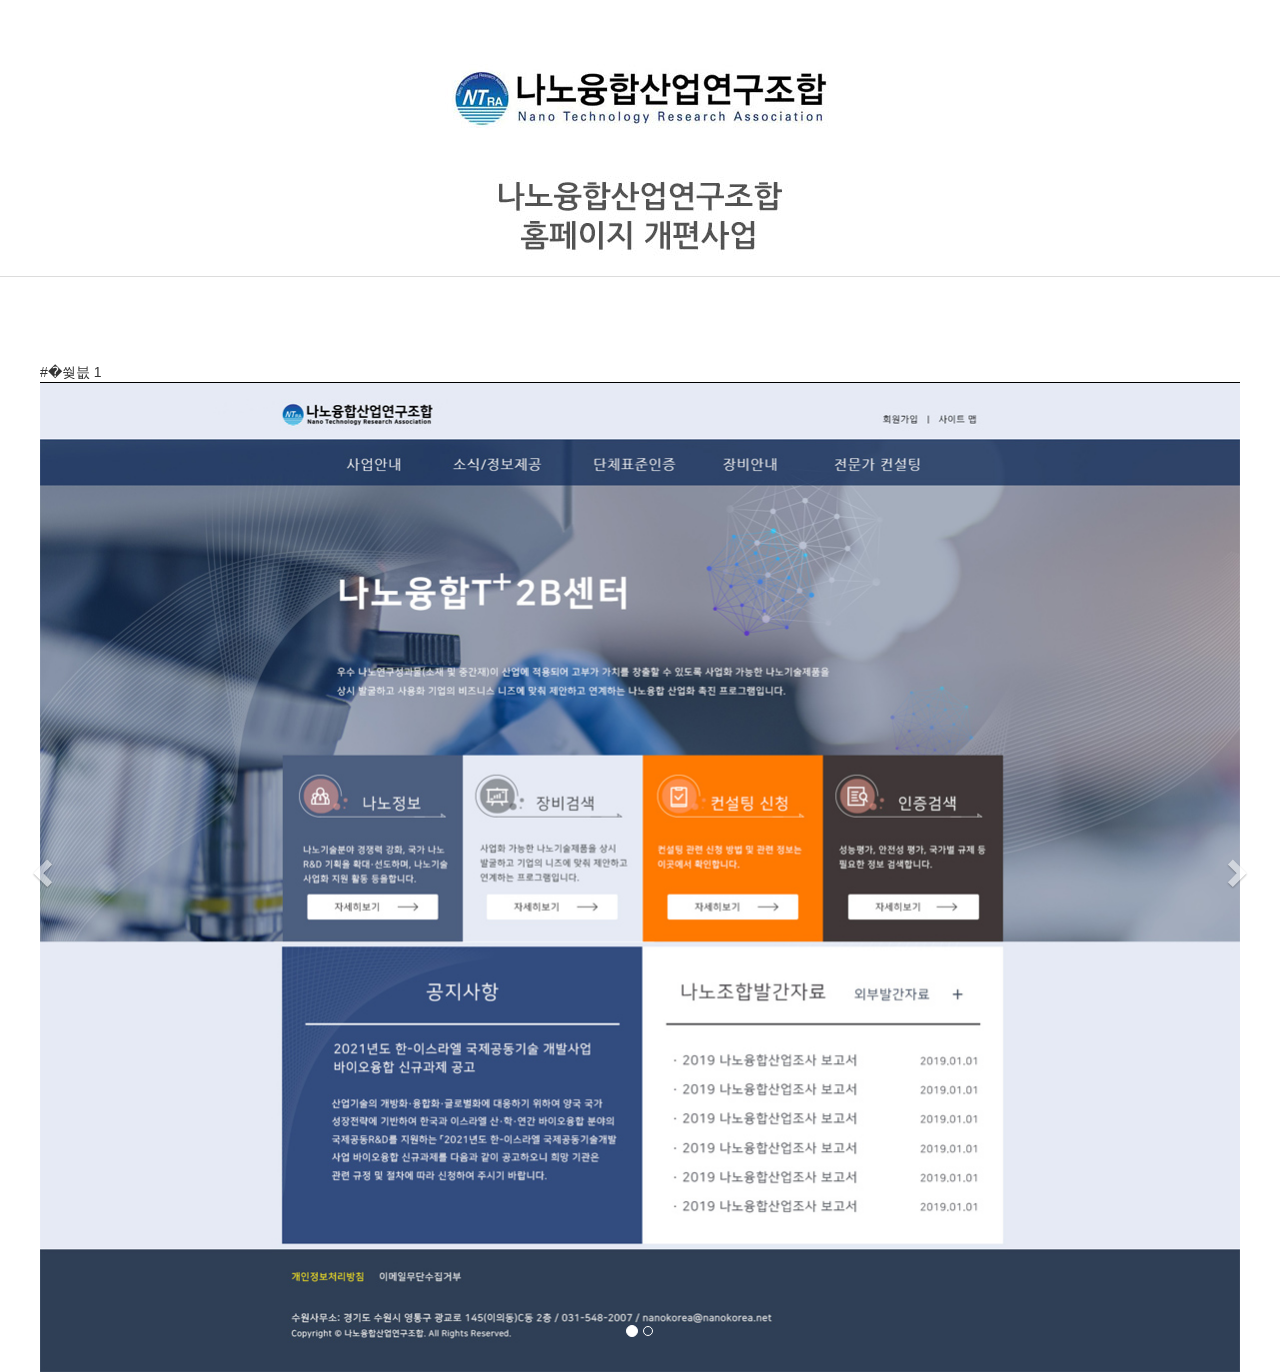
<file: index.htm>
<!DOCTYPE html>
<html lang="ko">

<head>
	<meta http-equiv="Content-Type" content="text/html; charset=euc-kr">
	<link rel="stylesheet" href="https://maxcdn.bootstrapcdn.com/bootstrap/3.4.1/css/bootstrap.min.css">
	<script src="https://ajax.googleapis.com/ajax/libs/jquery/3.5.1/jquery.min.js"></script>
	<script src="https://maxcdn.bootstrapcdn.com/bootstrap/3.4.1/js/bootstrap.min.js"></script>
	<title>한시스템/시안</title>
	<!--[if lt IE 9]>
			<script src="http://html5shiv.googlecode.com/svn/trunk/html5.js"></script>
		<![endif]-->
	<!--[if (gte IE 6)&(lte IE 8)]>
		<script src="/common/js/selectivizr-min.js" type="text/javascript"></script>		
		<![endif]-->
</head>

<body>
	<div style="width:100%;height:277px;border-bottom:1px solid #dcdcdc;margin-bottom:85px;">
		<div style="width:503px;height:265px;margin:0 auto;">
			<a style="margin-bottom:5px" href="/"><img src="img/nanoLogo.jpg" alt="" /></a>
		</div>
	</div>
	<div id="myCarousel" class="carousel slide" data-ride="carousel" style="width:1200px;margin:0 auto;">
		<ol class="carousel-indicators">
			<li data-target="#myCarousel" data-slide-to="0" class="active"></li>
			<li data-target="#myCarousel" data-slide-to="1"></li>
		</ol>
		<div class="carousel-inner">
			<div class="item active">
				<span style="text-align: center;display: inline-block;">#시안 1</span>
				<img style="width:1200px;height:990px;border-top: 1px solid #000;" src="img/nano1.jpg" alt="" />
			</div>
			<div class="item">
				<span style="text-align: center;display: inline-block;">#시안 2</span>
				<img style="width:1200px;height:1585px;border-top: 2px solid #000;" src="img/nano2.jpg" alt="" />
			</div>
		</div>
		<a style="width:0%" class="left carousel-control" href="#myCarousel" data-slide="prev">
			<span class="glyphicon glyphicon-chevron-left"></span>
			<span class="sr-only">Previous</span>
		</a>
		<a style="width:0%" class="right carousel-control" href="#myCarousel" data-slide="next">
			<span class="glyphicon glyphicon-chevron-right"></span>
			<span class="sr-only">Next</span>
		</a>
	</div>
</body>
</file>
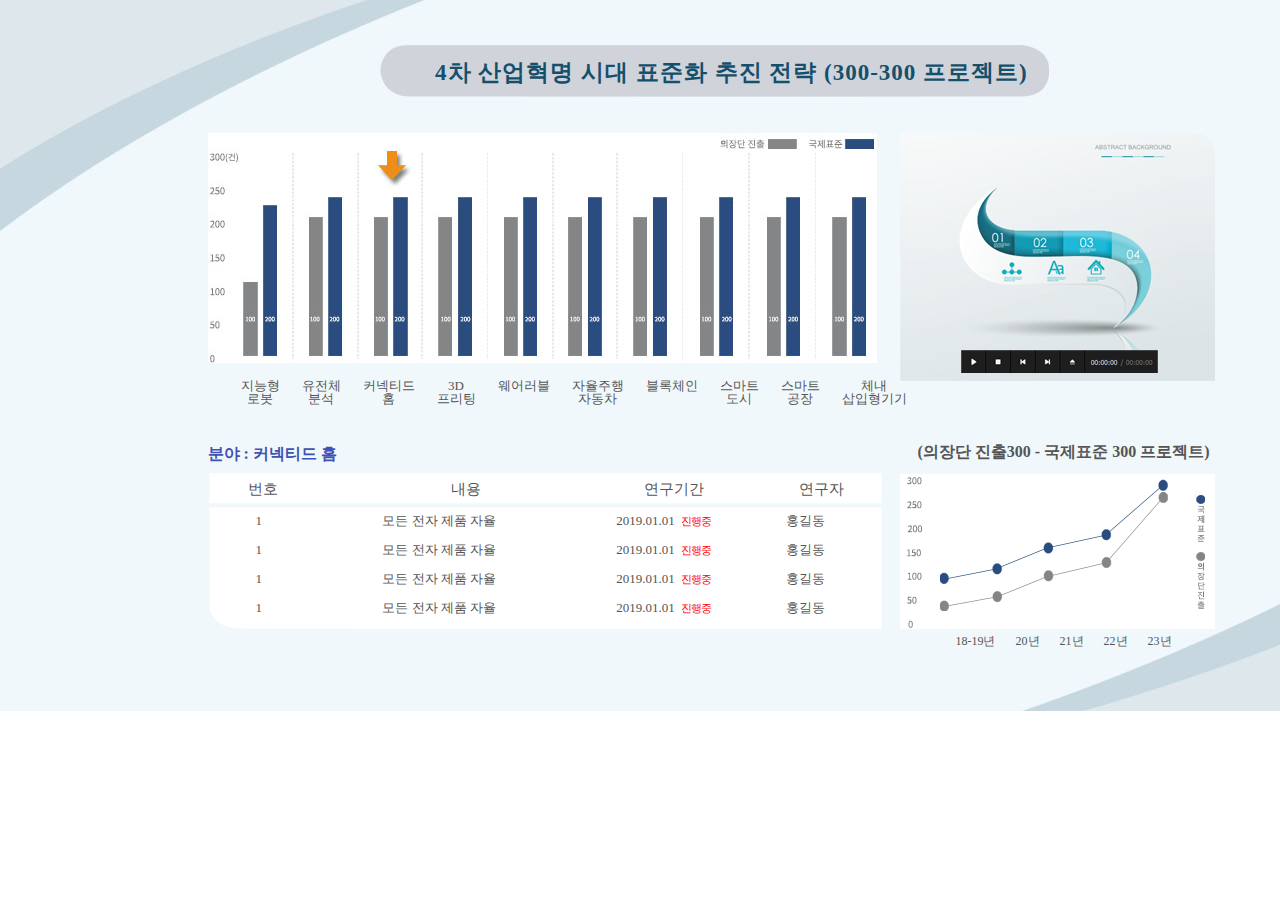
<file: pjt_300/index.html>
<!DOCTYPE html>
<html  lang="ko">
	<head>
		<title>4차 산업혁명 시대 표준화 추진 전략</title>
		<meta charset="UTF-8">
		<link rel="stylesheet" href="../pjt_300/css/style.css" >
		<link rel="stylesheet" href="../pjt_300/css/font.css" >
		<link rel="stylesheet" href="../pjt_300/css/reset.css" >
	</head>

	<body>
		<div class="pjt300_wrap" >
			<h1>4차 산업혁명 시대 표준화 추진 전략  (300-300 프로젝트)</h1>
			<div class="pjt300_mainbox">
				<div class="leftbox_contans">
					<div class="lf_contans_graph">
						<ul>
							<li>지능형<br />로봇</li>
							<li>유전체<br />분석</li>
							<li>커넥티드<br />홈</li>
							<li>3D<br />프리팅</li>
							<li>웨어러블</li>
							<li>자율주행<br />자동차</li>
							<li>블록체인</li>
							<li>스마트<br />도시</li>
							<li>스마트<br />공장</li>
							<li>체내<br />삽입형기기</li>
						</ul>
					</div>

					<div class="lf_contans_list">
					<h3>분야 : 커넥티드 홈</h3>
						<div class="lf_list">	
							<ul class ="lf_conts_tit">
								<li>번호</li>
								<li class="padding_10">내용</li>
								<li class="padding_15">연구기간</li>
								<li>연구자</li>
							</ul>
							<ul class ="lf_conts_text">
								<li>1</li>
								<li class="padding_10">모든 전자 제품 자율</li>
								<li>2019.01.01<span>진행중</span></li>
								<li>홍길동</li>
							</ul>
							<ul class ="lf_conts_text">
								<li>1</li>
								<li class="padding_10">모든 전자 제품 자율</li>
								<li>2019.01.01<span>진행중</span></li>
								<li>홍길동</li>
							</ul>
							<ul class ="lf_conts_text">
								<li>1</li>
								<li class="padding_10">모든 전자 제품 자율</li>
								<li>2019.01.01<span>진행중</span></li>
								<li>홍길동</li>
							</ul>
							<ul class ="lf_conts_text">
								<li>1</li>
								<li class="padding_10">모든 전자 제품 자율</li>
								<li>2019.01.01<span>진행중</span></li>
								<li>홍길동</li>
							</ul>
						</div>
					</div>
				</div>

				<div class="rightbox_contasns">
					<div class="rt_video"><img src="img/video.png" alt="동영상 플레이" /></div>
					<div class="rt_graph">
						<span>(의장단 진출300 - 국제표준 300 프로젝트)</span>
						<div class="gp_01">
							<ul>
								<li>18-19년</li>
								<li>20년</li>
								<li>21년</li>
								<li>22년</li>
								<li>23년</li>
							</ul>
						</div>
					</div>
				</div>

			</div>
			
			<div class="logo"><img src="img/logo.png" alt="logo" /></div>

		</div>
	</body>
</html>
</file>
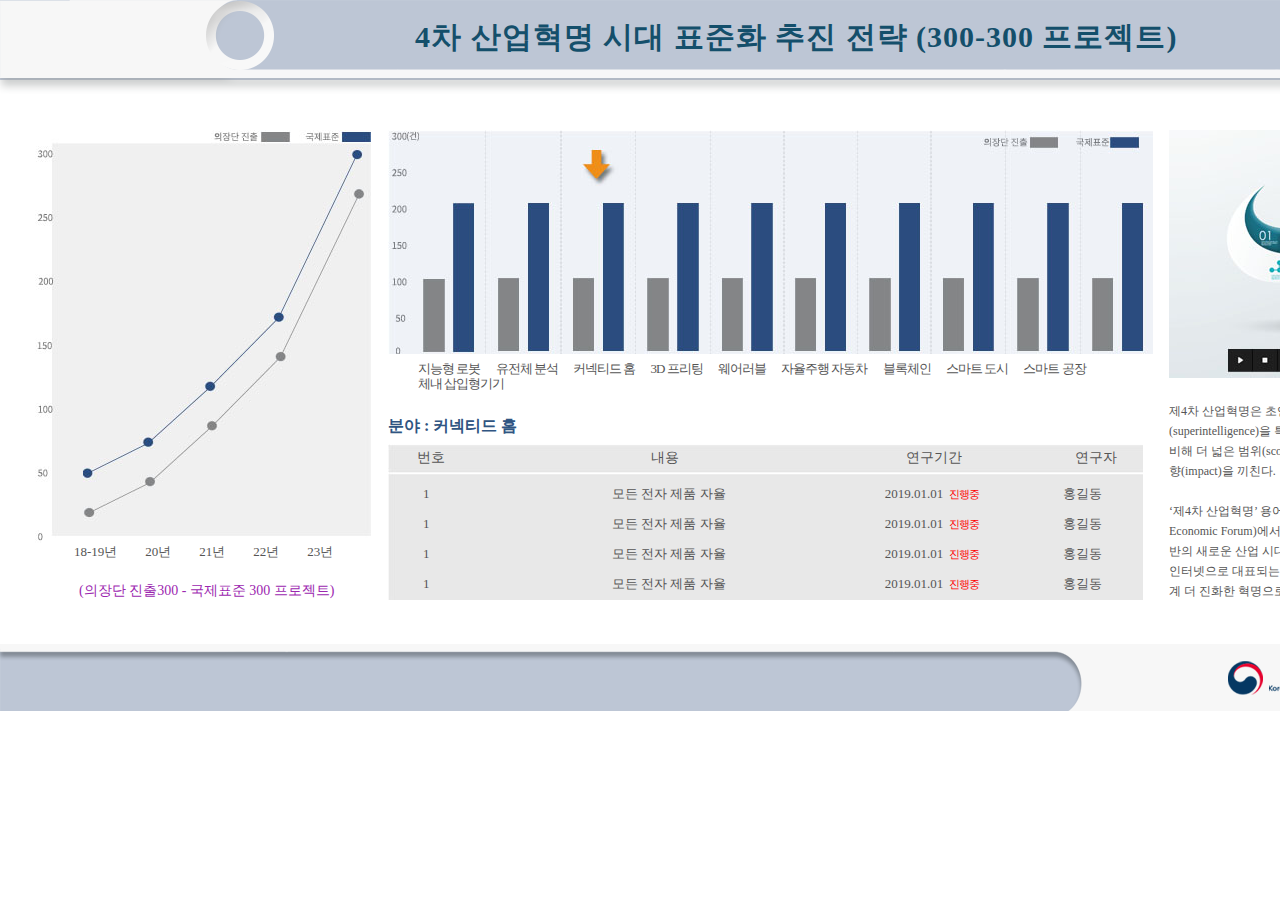
<file: pjt_300aa/index.html>
<!DOCTYPE html>
<html  lang="ko">
	<head>
		<title>4차 산업혁명 시대 표준화 추진 전략</title>
		<meta charset="UTF-8">
		<link rel="stylesheet" href="../pjt_300aa/css/style.css" >
		<link rel="stylesheet" href="../pjt_300aa/css/font.css" >
		<link rel="stylesheet" href="../pjt_300aa/css/reset.css" >
	</head>

	<body>
		<div class="pjt300_wrap" >
			<h1>4차 산업혁명 시대 표준화 추진 전략  (300-300 프로젝트)</h1>
			<div class="pjt300_mainbox">
				<div class="contans_view">
					
					<div class="lf_contans">
						<div class="gp_01">
							<ul>
								<li>18-19년</li>
								<li>20년</li>
								<li>21년</li>
								<li>22년</li>
								<li>23년</li>
							</ul>
						</div>
						<span>(의장단 진출300 - 국제표준 300 프로젝트)</span>
					</div>

					<div class="center_contans">
						<div class="ct_graph">
							<ul>
								<li>지능형 로봇</li>
								<li>유전체 분석</li>
								<li>커넥티드 홈</li>
								<li>3D 프리팅</li>
								<li>웨어러블</li>
								<li>자율주행 자동차</li>
								<li>블록체인</li>
								<li>스마트 도시</li>
								<li>스마트 공장</li>
								<li>체내 삽입형기기</li>
							</ul>
						</div>
						<div class="ct_graph_list">
							<h3>분야 : 커넥티드 홈</h3>
							<div class="ct_list_box">	
								<ul class ="ct_conts_tit">
									<li>번호</li>
									<li class="padding_10">내용</li>
									<li class="padding_15">연구기간</li>
									<li>연구자</li>
								</ul>
								<ul class ="ct_conts_text">
									<li>1</li>
									<li class="padding_10">모든 전자 제품 자율</li>
									<li>2019.01.01<span>진행중</span></li>
									<li>홍길동</li>
								</ul>
								<ul class ="ct_conts_text">
									<li>1</li>
									<li class="padding_10">모든 전자 제품 자율</li>
									<li>2019.01.01<span>진행중</span></li>
									<li>홍길동</li>
								</ul>
								<ul class ="ct_conts_text">
									<li>1</li>
									<li class="padding_10">모든 전자 제품 자율</li>
									<li>2019.01.01<span>진행중</span></li>
									<li>홍길동</li>
								</ul>
								<ul class ="ct_conts_text">
									<li>1</li>
									<li class="padding_10">모든 전자 제품 자율</li>
									<li>2019.01.01<span>진행중</span></li>
									<li>홍길동</li>
								</ul>
							</div>
						</div>						
					</div>

					<div class="right_contans">
						<div class="rt_video"><img src="img/video.jpg" alt="동영상 플레이" /></div>
						<div class="rt_conts_text">
							<p>
								제4차 산업혁명은 초연결(hyperconnectivity)과 초지능(superintelligence)을 특징으로 하기  때문에
								 기존 산업혁명에 비해 더 넓은 범위(scope)에 더 빠른 속도(velocity)로 크게 영향(impact)을 끼친다.<br /><br />

								‘제4차 산업혁명’ 용어는 2016년 세계 경제 포럼(WEF: World Economic Forum)에서 언급되었으며,
								 정보 통신 기술(ICT) 기반의 새로운 산업 시대를 대표하는 용어가 되었다. 컴퓨터, 인터넷으로 대표되는 
								제3차 산업혁명(정보 혁명)에서 한 단계 더 진화한 혁명으로도 일컬어진다.
							</p>
						</div>
					</div>

				</div>
					
				<div class="logo"><img src="img/logo.png" alt="logo" /></div>

			</div>
	</body>
</html>
</file>
<file: pjt_300/css/style.css>
@charset "utf-8";


.pjt300_wrap {background:url("../../pjt_300/img/bg.jpg") no-repeat 0 0 ;background-size:cover;max-width: 1520px;min-width:1520px;height:711px;font-family: 'Nanum Gothic';margin:0 auto;}
.pjt300_wrap h1 {text-align: center; color: #144f6b; font-size: 23px;margin:61px 0px 0 435px; display: inline-block;font-family: Nanum Gothic;font-weight:bold;letter-spacing: 1px;}

.pjt300_mainbox {margin: 0 auto; width: 1105px;margin-top:49px;}
.pjt300_mainbox:after{content:'';display:block;clear:both;}
.pjt300_mainbox .leftbox_contans {width:692px;height: 376px;float:left;}
.pjt300_mainbox .leftbox_contans .lf_contans_graph{background:url("../../pjt_300/img/graph.jpg")no-repeat 0 0;margin-bottom: 8px;}
.pjt300_mainbox .leftbox_contans .lf_contans_graph ul {margin-top: 238px; display: inline-block;}
.pjt300_mainbox .leftbox_contans .lf_contans_graph ul li {margin:2px -47px 0 59px;font-size: 13px;padding: 6px 3px;text-align: center;vertical-align: text-top;}
.pjt300_mainbox .leftbox_contans .lf_contans_graph ul li:first-of-type{margin-left:30px;}
.pjt300_mainbox .leftbox_contans .lf_contans_graph ul li:hover{background:#ee8d18; color:#fff;}
.pjt300_mainbox .leftbox_contans .lf_contans_list{margin-bottom: 15px;}
.pjt300_mainbox .leftbox_contans .lf_contans_list h3{color: #3F51B5;font-size: 16px;font-weight: bold;margin: 35px 0 11px;}
.pjt300_mainbox .leftbox_contans .lf_contans_list div.lf_list{background:url("../../pjt_300/img/bg01.png")no-repeat 0 0;height:158px;}
.pjt300_mainbox .leftbox_contans .lf_contans_list ul.lf_conts_tit{}
.pjt300_mainbox .leftbox_contans .lf_contans_list ul.lf_conts_tit li{padding: 9px 40px;font-size: 15px;}
.pjt300_mainbox .leftbox_contans .lf_contans_list ul.lf_conts_tit li.padding_10 {padding: 9px 129px;}
.pjt300_mainbox .leftbox_contans .lf_contans_list ul.lf_conts_tit li.padding_15 {padding: 0 51px 0 30px;}
.pjt300_mainbox .leftbox_contans .lf_contans_list ul.lf_conts_text{padding: 7px 37px; font-size: 13px;}
.pjt300_mainbox .leftbox_contans .lf_contans_list ul.lf_conts_text li{padding: 1px 31px;}
.pjt300_mainbox .leftbox_contans .lf_contans_list ul.lf_conts_text li.padding_10 {padding: 1px 86px;}
.pjt300_mainbox .leftbox_contans .lf_contans_list ul.lf_conts_text li:first-of-type{margin-left:-20px;}
.pjt300_mainbox .leftbox_contans .lf_contans_list ul.lf_conts_text li span{color: red;margin: 0 10px 0 6px;letter-spacing: -1px;font-size: 11px;}



.pjt300_mainbox .rightbox_contasns{float:left;width: 328px;}
.pjt300_mainbox .rightbox_contasns .rt_video {}
.pjt300_mainbox .rightbox_contasns .rt_graph {text-align: center;font-size: 16px;margin-top: 36px;}
.pjt300_mainbox .rightbox_contasns .rt_graph span {font-weight: bold;margin-top: 24px; display: inline-block;}
.pjt300_mainbox .rightbox_contasns .rt_graph div.gp_01{background:url("../../pjt_300/img/bg02.png")no-repeat 0 0;width: 100%;height:157px;margin-top: 14px;}
.pjt300_mainbox .rightbox_contasns .rt_graph div.gp_01 ul{margin-top: 158px;display: inline-block;}
.pjt300_mainbox .rightbox_contasns .rt_graph div.gp_01 ul li{padding: 3px 8px; font-size: 12px;}

.page_count {text-align:center;}
.page_count ul {font-size: 13px;}
.page_count ul li {padding: 4px 9px;cursor: pointer;}
.page_count ul li:hover{background:#2b4c7f;color:#fff;}

.logo{float: right;margin: 22px 31px 0 0;}
</file>
<file: pjt_300/css/font.css>
@charset "utf-8";

@font-face {
    font-family: 'NM';
    font-style: normal;
    font-weight: 400;
    src: url(http://fonts.gstatic.com/ea/nanummyeongjo/v4/NanumMyeongjo-Regular.eot);
    src: url(http://fonts.gstatic.com/ea/nanummyeongjo/v4/NanumMyeongjo-Regular.eot?#iefix) format('embedded-opentype'), url(http://fonts.gstatic.com/ea/nanummyeongjo/v4/NanumMyeongjo-Regular.woff2) format('woff2'), url(http://fonts.gstatic.com/ea/nanummyeongjo/v4/NanumMyeongjo-Regular.woff) format('woff'), url(http://fonts.gstatic.com/ea/nanummyeongjo/v4/NanumMyeongjo-Regular.ttf) format('truetype');
}

@font-face {
    font-family: 'NMB';
    font-style: normal;
    font-weight: 600;
    src: url(http://fonts.gstatic.com/ea/nanummyeongjo/v4/NanumMyeongjo-Bold.eot);
    src: url(http://fonts.gstatic.com/ea/nanummyeongjo/v4/NanumMyeongjo-Bold.eot?#iefix) format('embedded-opentype'), url(http://fonts.gstatic.com/ea/nanummyeongjo/v4/NanumMyeongjo-Bold.woff2) format('woff2'), url(http://fonts.gstatic.com/ea/nanummyeongjo/v4/NanumMyeongjo-Bold.woff) format('woff'), url(http://fonts.gstatic.com/ea/nanummyeongjo/v4/NanumMyeongjo-Bold.ttf) format('truetype');
}

@font-face {
    font-family: 'NMEB';
    font-style: normal;
    font-weight: 700;
    src: url(http://fonts.gstatic.com/ea/nanummyeongjo/v4/NanumMyeongjo-ExtraBold.eot);
    src: url(http://fonts.gstatic.com/ea/nanummyeongjo/v4/NanumMyeongjo-ExtraBold.eot?#iefix) format('embedded-opentype'), url(http://fonts.gstatic.com/ea/nanummyeongjo/v4/NanumMyeongjo-ExtraBold.woff2) format('woff2'), url(http://fonts.gstatic.com/ea/nanummyeongjo/v4/NanumMyeongjo-ExtraBold.woff) format('woff'), url(http://fonts.gstatic.com/ea/nanummyeongjo/v4/NanumMyeongjo-ExtraBold.ttf) format('truetype');
}


/*
* Nanum Gothic (Korean) http://www.google.com/webfonts/earlyaccess
*/

@font-face {
    font-family: 'Nanum GothicB';
    font-style: normal;
    font-weight: 700;
    src: url(http://themes.googleusercontent.com/static/fonts/earlyaccess/nanumgothic/v4/NanumGothic-Bold.eot);
    src: url(http://themes.googleusercontent.com/static/fonts/earlyaccess/nanumgothic/v4/NanumGothic-Bold.eot?#iefix) format('embedded-opentype'), url(http://themes.googleusercontent.com/static/fonts/earlyaccess/nanumgothic/v4/NanumGothic-Bold.woff2) format('woff2'), url(http://themes.googleusercontent.com/static/fonts/earlyaccess/nanumgothic/v4/NanumGothic-Bold.woff) format('woff'), url(http://themes.googleusercontent.com/static/fonts/earlyaccess/nanumgothic/v4/NanumGothic-Bold.ttf) format('truetype');
}

@font-face {
    font-family: 'Nanum Gothic';
    font-style: normal;
    font-weight: 400;
    src: url(http://themes.googleusercontent.com/static/fonts/earlyaccess/nanumgothic/v4/NanumGothic-Regular.eot);
    src: url(http://themes.googleusercontent.com/static/fonts/earlyaccess/nanumgothic/v4/NanumGothic-Regular.eot?#iefix) format('embedded-opentype'), url(http://themes.googleusercontent.com/static/fonts/earlyaccess/nanumgothic/v4/NanumGothic-Regular.woff2) format('woff2'), url(http://themes.googleusercontent.com/static/fonts/earlyaccess/nanumgothic/v4/NanumGothic-Regular.woff) format('woff'), url(http://themes.googleusercontent.com/static/fonts/earlyaccess/nanumgothic/v4/NanumGothic-Regular.ttf) format('truetype');
}

@font-face {
    font-family: 'Nanum GothicEB';
    font-style: normal;
    font-weight: 800;
    src: url(http://themes.googleusercontent.com/static/fonts/earlyaccess/nanumgothic/v4/NanumGothic-ExtraBold.eot);
    src: url(http://themes.googleusercontent.com/static/fonts/earlyaccess/nanumgothic/v4/NanumGothic-ExtraBold.eot?#iefix) format('embedded-opentype'), url(http://themes.googleusercontent.com/static/fonts/earlyaccess/nanumgothic/v4/NanumGothic-ExtraBold.woff2) format('woff2'), url(http://themes.googleusercontent.com/static/fonts/earlyaccess/nanumgothic/v4/NanumGothic-ExtraBold.woff) format('woff'), url(http://themes.googleusercontent.com/static/fonts/earlyaccess/nanumgothic/v4/NanumGothic-ExtraBold.ttf) format('truetype');
}

@font-face {
    font-family: 'Nanum Pen Script';
    font-style: normal;
    font-weight: 400;
    src: url(http://fonts.gstatic.com/ea/nanumpenscript/v4/NanumPenScript-Regular.eot);
    src: url(http://fonts.gstatic.com/ea/nanumpenscript/v4/NanumPenScript-Regular.eot?#iefix) format('embedded-opentype'), url(http://fonts.gstatic.com/ea/nanumpenscript/v4/NanumPenScript-Regular.woff2) format('woff2'), url(http://fonts.gstatic.com/ea/nanumpenscript/v4/NanumPenScript-Regular.woff) format('woff'), url(http://fonts.gstatic.com/ea/nanumpenscript/v4/NanumPenScript-Regular.ttf) format('truetype');
}

@font-face {
    font-family: 'Montez';
    font-style: normal;
    font-weight: 400;
    src: local('Montez'), local('Montez-Regular'), url(http://fonts.gstatic.com/s/montez/v6/Zfcl-OLECD6-4EcdWMp-Tw.woff) format('woff');
}

body {
    font: 0.8em/1.5 "나눔 고딕", "Nanum Gothic", "돋움", Dotum, Sans-Serief;
    color: #555;
}

.lang-en,
 :lang(en) {
    font: 12px/1.4 "Helvetica Neue", Helvetica, Verdana, Arial, Sans-Serief;
}

table,
input,
textarea,
select,
button {
    font: 1em/1.4 "나눔 고딕", "Nanum Gothic", "돋움", Dotum, Sans-Serief;
    color: #555;
}
</file>
<file: pjt_300aa/css/style.css>
@charset "utf-8";


.pjt300_wrap {background:url("../../pjt_300aa/img/bg.jpg") no-repeat 0 0 ;background-size:cover;max-width: 1520px;min-width:1520px;height:711px;font-family: 'Nanum Gothic';margin:0 auto;}
.pjt300_wrap h1 {text-align: center; color: #144f6b;font-size: 30px;margin: 22px 0px 0 415px; display: inline-block;font-family: Nanum Gothic;font-weight:bold;letter-spacing: 1px;}


.contans_view{margin: 0 auto;width: 1450px;margin-top: 78px;height:506px;}
.contans_view:after {content:'';display:block;clear:both;}

.lf_contans{float:left;width:353px;}
.lf_contans span{margin-top: 24px;display: inline-block;padding: 0px 44px;font-size: 14px;color: #9C27B0;font-family: 'Nanum GothicEB';}
.lf_contans .gp_01 {background:url("../../pjt_300aa/img/graph_01.jpg")no-repeat 0 0;width: 100%;}
.lf_contans .gp_01 ul{padding: 413px 0 0 27px;}
.lf_contans .gp_01 ul li{padding: 2px 12px;font-size: 13px;}



.center_contans{float:left;width: 781px;}
.center_contans .ct_graph{background:url("../../pjt_300aa/img/graph.jpg")no-repeat 0 0;width:100%;height:263px;}
.center_contans .ct_graph ul{font-size: 13px;padding: 231px 0px 0 24px;}
.center_contans .ct_graph ul li{padding: 1px 6px;letter-spacing: -1px;}
.center_contans .ct_graph ul li:hover{background:#ee8d18; color:#fff;}
.center_contans .ct_graph_list{}
.center_contans .ct_graph_list{}
.center_contans .ct_graph_list h3 {padding: 25px 5px 10px 0;font-weight: bold; color: #305582;}
.center_contans .ct_graph_list .ct_list_box{background:url("../../pjt_300aa/img/bg_01.jpg")no-repeat 0 0;height: 159px;font-size: 14px;}
.ct_graph_list .ct_list_box .ct_conts_tit {margin-bottom: 7px;}

.ct_graph_list .ct_list_box .ct_conts_tit li {padding: 7px 29px;}
.ct_graph_list .ct_list_box .ct_conts_tit li.padding_10{padding: 7px 191px 7px 173px;}
.ct_graph_list .ct_list_box .ct_conts_tit li.padding_15{margin: 0 51px 0 4px;}
.ct_graph_list .ct_list_box .ct_conts_text{line-height: 27px;font-size: 13px;}
.ct_graph_list .ct_list_box .ct_conts_text li{padding: 1px 35px;}
.ct_graph_list .ct_list_box .ct_conts_text li span{color: red;margin: 0 10px 0 6px;letter-spacing: -1px;font-size: 11px;}
.ct_graph_list .ct_list_box .ct_conts_text li.padding_10{padding: 0 121px 0 144px;}

.right_contans{float:left;width: 315px;}
.right_contans .rt_conts_text{font-size: 12px;line-height: 20px;margin-top: 20px;}
.right_contans .rt_conts_text p{}


.logo {float: right;padding: 25px 92px 0 0;}
</file>
<file: pjt_300aa/css/font.css>
@charset "utf-8";

@font-face {
    font-family: 'NM';
    font-style: normal;
    font-weight: 400;
    src: url(http://fonts.gstatic.com/ea/nanummyeongjo/v4/NanumMyeongjo-Regular.eot);
    src: url(http://fonts.gstatic.com/ea/nanummyeongjo/v4/NanumMyeongjo-Regular.eot?#iefix) format('embedded-opentype'), url(http://fonts.gstatic.com/ea/nanummyeongjo/v4/NanumMyeongjo-Regular.woff2) format('woff2'), url(http://fonts.gstatic.com/ea/nanummyeongjo/v4/NanumMyeongjo-Regular.woff) format('woff'), url(http://fonts.gstatic.com/ea/nanummyeongjo/v4/NanumMyeongjo-Regular.ttf) format('truetype');
}

@font-face {
    font-family: 'NMB';
    font-style: normal;
    font-weight: 600;
    src: url(http://fonts.gstatic.com/ea/nanummyeongjo/v4/NanumMyeongjo-Bold.eot);
    src: url(http://fonts.gstatic.com/ea/nanummyeongjo/v4/NanumMyeongjo-Bold.eot?#iefix) format('embedded-opentype'), url(http://fonts.gstatic.com/ea/nanummyeongjo/v4/NanumMyeongjo-Bold.woff2) format('woff2'), url(http://fonts.gstatic.com/ea/nanummyeongjo/v4/NanumMyeongjo-Bold.woff) format('woff'), url(http://fonts.gstatic.com/ea/nanummyeongjo/v4/NanumMyeongjo-Bold.ttf) format('truetype');
}

@font-face {
    font-family: 'NMEB';
    font-style: normal;
    font-weight: 700;
    src: url(http://fonts.gstatic.com/ea/nanummyeongjo/v4/NanumMyeongjo-ExtraBold.eot);
    src: url(http://fonts.gstatic.com/ea/nanummyeongjo/v4/NanumMyeongjo-ExtraBold.eot?#iefix) format('embedded-opentype'), url(http://fonts.gstatic.com/ea/nanummyeongjo/v4/NanumMyeongjo-ExtraBold.woff2) format('woff2'), url(http://fonts.gstatic.com/ea/nanummyeongjo/v4/NanumMyeongjo-ExtraBold.woff) format('woff'), url(http://fonts.gstatic.com/ea/nanummyeongjo/v4/NanumMyeongjo-ExtraBold.ttf) format('truetype');
}


/*
* Nanum Gothic (Korean) http://www.google.com/webfonts/earlyaccess
*/

@font-face {
    font-family: 'Nanum GothicB';
    font-style: normal;
    font-weight: 700;
    src: url(http://themes.googleusercontent.com/static/fonts/earlyaccess/nanumgothic/v4/NanumGothic-Bold.eot);
    src: url(http://themes.googleusercontent.com/static/fonts/earlyaccess/nanumgothic/v4/NanumGothic-Bold.eot?#iefix) format('embedded-opentype'), url(http://themes.googleusercontent.com/static/fonts/earlyaccess/nanumgothic/v4/NanumGothic-Bold.woff2) format('woff2'), url(http://themes.googleusercontent.com/static/fonts/earlyaccess/nanumgothic/v4/NanumGothic-Bold.woff) format('woff'), url(http://themes.googleusercontent.com/static/fonts/earlyaccess/nanumgothic/v4/NanumGothic-Bold.ttf) format('truetype');
}

@font-face {
    font-family: 'Nanum Gothic';
    font-style: normal;
    font-weight: 400;
    src: url(http://themes.googleusercontent.com/static/fonts/earlyaccess/nanumgothic/v4/NanumGothic-Regular.eot);
    src: url(http://themes.googleusercontent.com/static/fonts/earlyaccess/nanumgothic/v4/NanumGothic-Regular.eot?#iefix) format('embedded-opentype'), url(http://themes.googleusercontent.com/static/fonts/earlyaccess/nanumgothic/v4/NanumGothic-Regular.woff2) format('woff2'), url(http://themes.googleusercontent.com/static/fonts/earlyaccess/nanumgothic/v4/NanumGothic-Regular.woff) format('woff'), url(http://themes.googleusercontent.com/static/fonts/earlyaccess/nanumgothic/v4/NanumGothic-Regular.ttf) format('truetype');
}

@font-face {
    font-family: 'Nanum GothicEB';
    font-style: normal;
    font-weight: 800;
    src: url(http://themes.googleusercontent.com/static/fonts/earlyaccess/nanumgothic/v4/NanumGothic-ExtraBold.eot);
    src: url(http://themes.googleusercontent.com/static/fonts/earlyaccess/nanumgothic/v4/NanumGothic-ExtraBold.eot?#iefix) format('embedded-opentype'), url(http://themes.googleusercontent.com/static/fonts/earlyaccess/nanumgothic/v4/NanumGothic-ExtraBold.woff2) format('woff2'), url(http://themes.googleusercontent.com/static/fonts/earlyaccess/nanumgothic/v4/NanumGothic-ExtraBold.woff) format('woff'), url(http://themes.googleusercontent.com/static/fonts/earlyaccess/nanumgothic/v4/NanumGothic-ExtraBold.ttf) format('truetype');
}

@font-face {
    font-family: 'Nanum Pen Script';
    font-style: normal;
    font-weight: 400;
    src: url(http://fonts.gstatic.com/ea/nanumpenscript/v4/NanumPenScript-Regular.eot);
    src: url(http://fonts.gstatic.com/ea/nanumpenscript/v4/NanumPenScript-Regular.eot?#iefix) format('embedded-opentype'), url(http://fonts.gstatic.com/ea/nanumpenscript/v4/NanumPenScript-Regular.woff2) format('woff2'), url(http://fonts.gstatic.com/ea/nanumpenscript/v4/NanumPenScript-Regular.woff) format('woff'), url(http://fonts.gstatic.com/ea/nanumpenscript/v4/NanumPenScript-Regular.ttf) format('truetype');
}

@font-face {
    font-family: 'Montez';
    font-style: normal;
    font-weight: 400;
    src: local('Montez'), local('Montez-Regular'), url(http://fonts.gstatic.com/s/montez/v6/Zfcl-OLECD6-4EcdWMp-Tw.woff) format('woff');
}

body {
    font: 0.8em/1.5 "나눔 고딕", "Nanum Gothic", "돋움", Dotum, Sans-Serief;
    color: #555;
}

.lang-en,
 :lang(en) {
    font: 12px/1.4 "Helvetica Neue", Helvetica, Verdana, Arial, Sans-Serief;
}

table,
input,
textarea,
select,
button {
    font: 1em/1.4 "나눔 고딕", "Nanum Gothic", "돋움", Dotum, Sans-Serief;
    color: #555;
}
</file>
